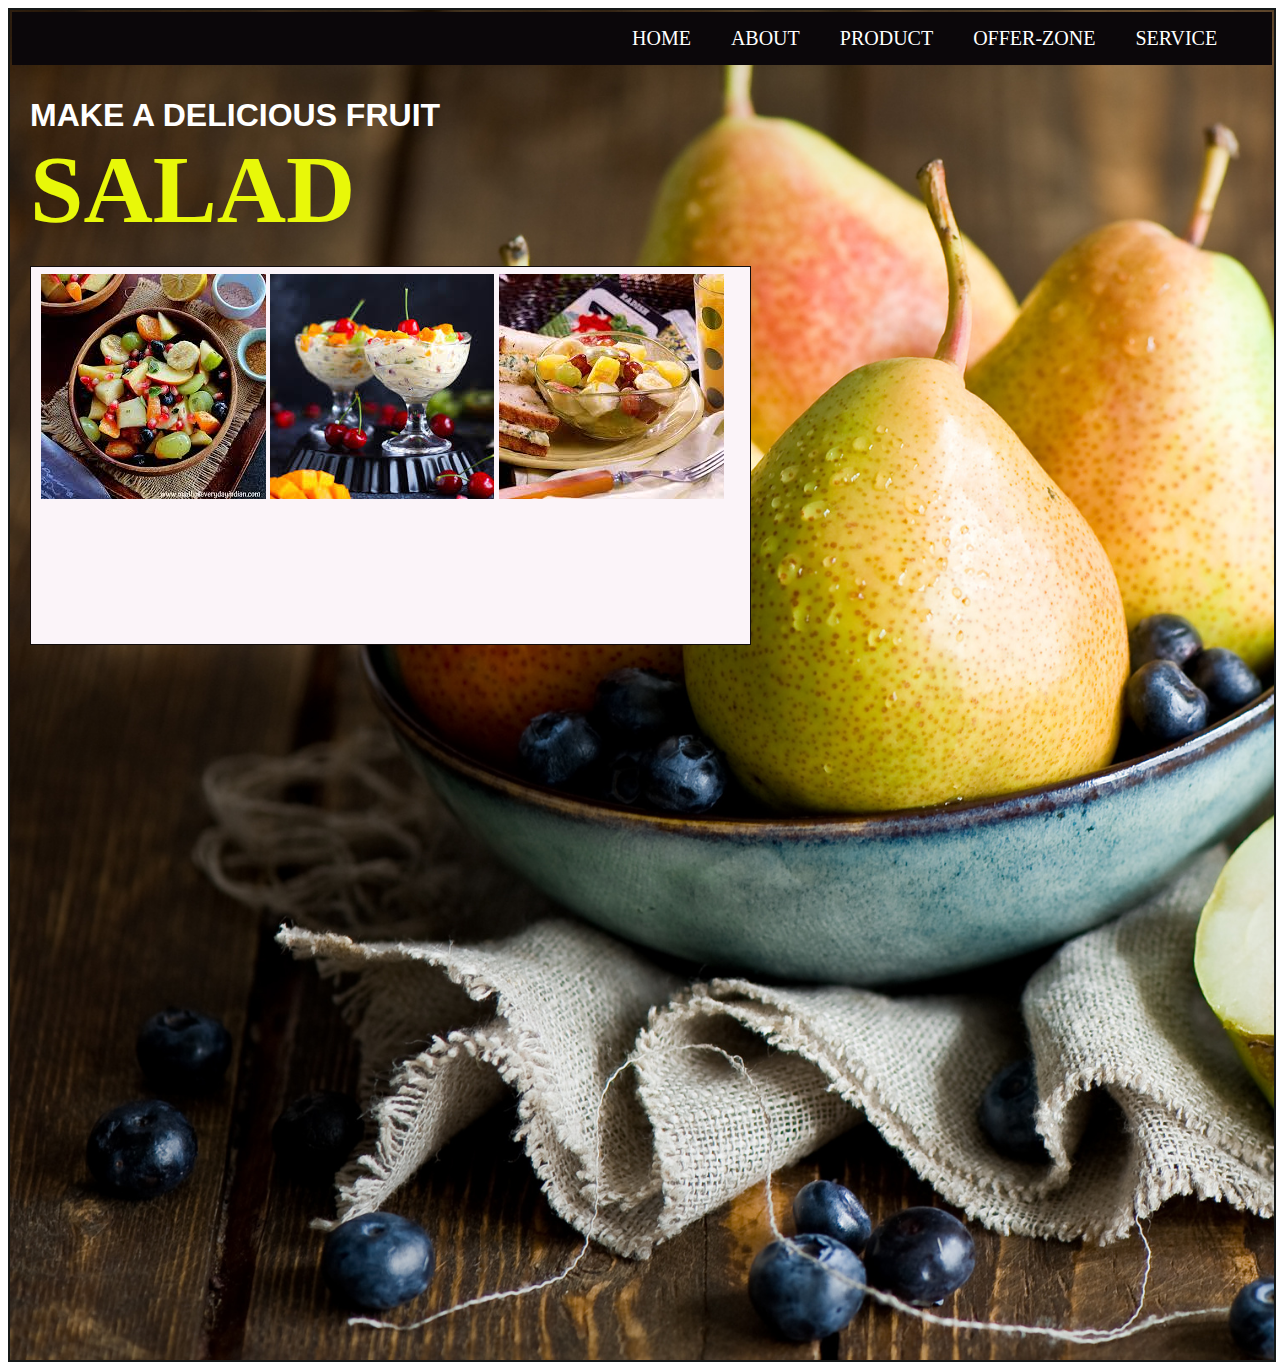
<file: index.html>
<!DOCTYPE html>
<html>
    <head>
        <title>Pear page </title>
        <link  rel="stylesheet" href="https://cdnjs.com/libraries/font-awesome">
        <link rel="stylesheet" href="css/pearstyle.css">

    </head>
    <body>
        <div class="page-wrapper">
            <div class="sticky">
                <nav class="nav-area">
                    <ul>
                        <li><a href="#">HOME</a></li>
                        <li><a href="about.html">ABOUT</a></li>
                        <li><a href="product.html">PRODUCT</a></li>
                        <li><a href="offer.html">offer-zone</a></li>
                        <li><a href="">SERVICE</a>
                            <ul>
                                <li><a href="https://www.tasteofhome.com/recipes/northwest-cherry-salsa/" target="_blank">SALSA</a></li>
                                <li><a href="https://www.tasteofhome.com/recipes/berry-white-ice-pops/" target="_blank">POPS</a></li>
                                <li><a href="https://www.tasteofhome.com/recipes/honey-yogurt-berry-salad/" target="_blank">SALAD</a></li>
                                <li><a href="https://www.tasteofhome.com/recipes/creamy-berry-smoothies/" target="_blank">SMOOTHIES</a></li>
                                <li><a href="https://www.tasteofhome.com/recipes/chili-lime-grilled-pineapple/" target="_blank">GRILLED</a></li>
                            </ul>     
                        </li>        
                                    
                    </ul>
                </nav>
            </div>
            <div class="home">
                <h1>MAKE A DELICIOUS FRUIT <span>SALAD</span></h1>
                <div class="items">
                    <img src="images/salad.jpg">
                    <img src="images/salad1.jpg">
                    <img src="images/salad2.jpg">

                </div>
            </div>   
            
               
               
               
        </div>

    </body>
</html>
</file>
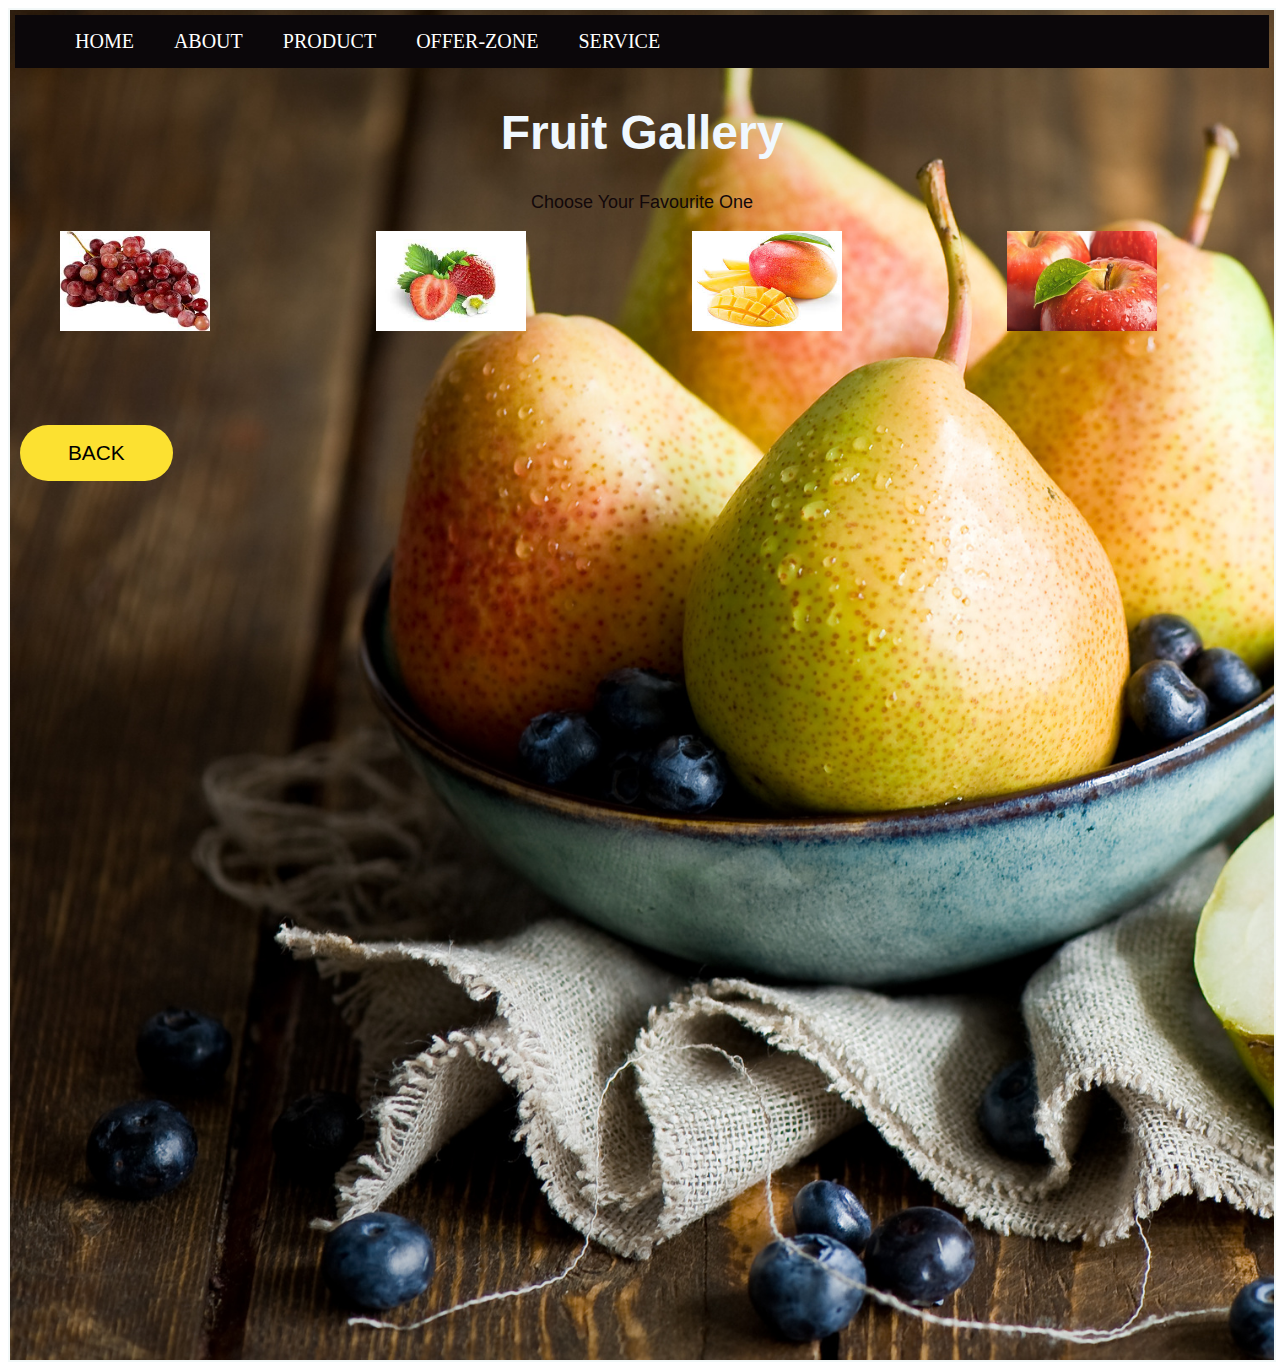
<file: gallery.html>
<!DOCTYPE html>
<html>
    <head>
        <title>Gallery</title>
        <link rel="stylesheet" href="css/gallerystyle.css">
    </head>
    <body>
        <header>

          <div class="container">
            <div class="sticky">
                <nav class="nav-area">
                            <ul>
                              <li><a href="index.html">HOME</a></li>
                              <li><a href="#">ABOUT</a></li>
                              <li><a href="index.html">PRODUCT</a></li>
                              <li><a href="#">offer-zone</a></li>
                              <li><a href="#">SERVICE</a></li>
                          </ul>
                </nav>
            </div>
                <div class="header">
                      <h1>Fruit Gallery</h1>
                      <p>Choose Your Favourite One</p>  
                </div>
                    <section>
                      <div class="dropdown">
                        <img src="images/grapes.jpg" alt="grapes" width="150" height="100">
                        <div class="dropdown-content">
                        <img src="images/grapes.jpg" alt="grapes" width="300" height="200">
                        <div class="desc">Delicious Grapes</div>
                        </div>
                      </div>
                      <div class="dropdown">
                        <img src="images/cherry.jpg" alt="grapes" width="150" height="100">
                        <div class="dropdown-content">
                        <img src="images/cherry.jpg" alt="grapes" width="300" height="200">
                        <div class="desc">Delicious cherry</div>
                        </div>
                      </div>
                      <div class="dropdown">
                        <img src="images/mango.jpg" alt="grapes" width="150" height="100">
                        <div class="dropdown-content">
                        <img src="images/mango.jpg" alt="grapes" width="300" height="200">
                        <div class="desc">Delicious Mango</div>
                        </div>
                      </div>
                      <div class="dropdown">
                        <img src="images/apple.jpg" alt="grapes" width="150" height="100">
                        <div class="dropdown-content">
                        <img src="images/apple.jpg" alt="grapes" width="300" height="200">
                        <div class="desc">Delicious Apple</div>
                        </div>
                      </div>
                    </section>
                    <div>
                      <a href="product.html">
                      <button>BACK</button></a>
                    </div>

          </div>
        </header>      
    </body> 
</html>
</file>
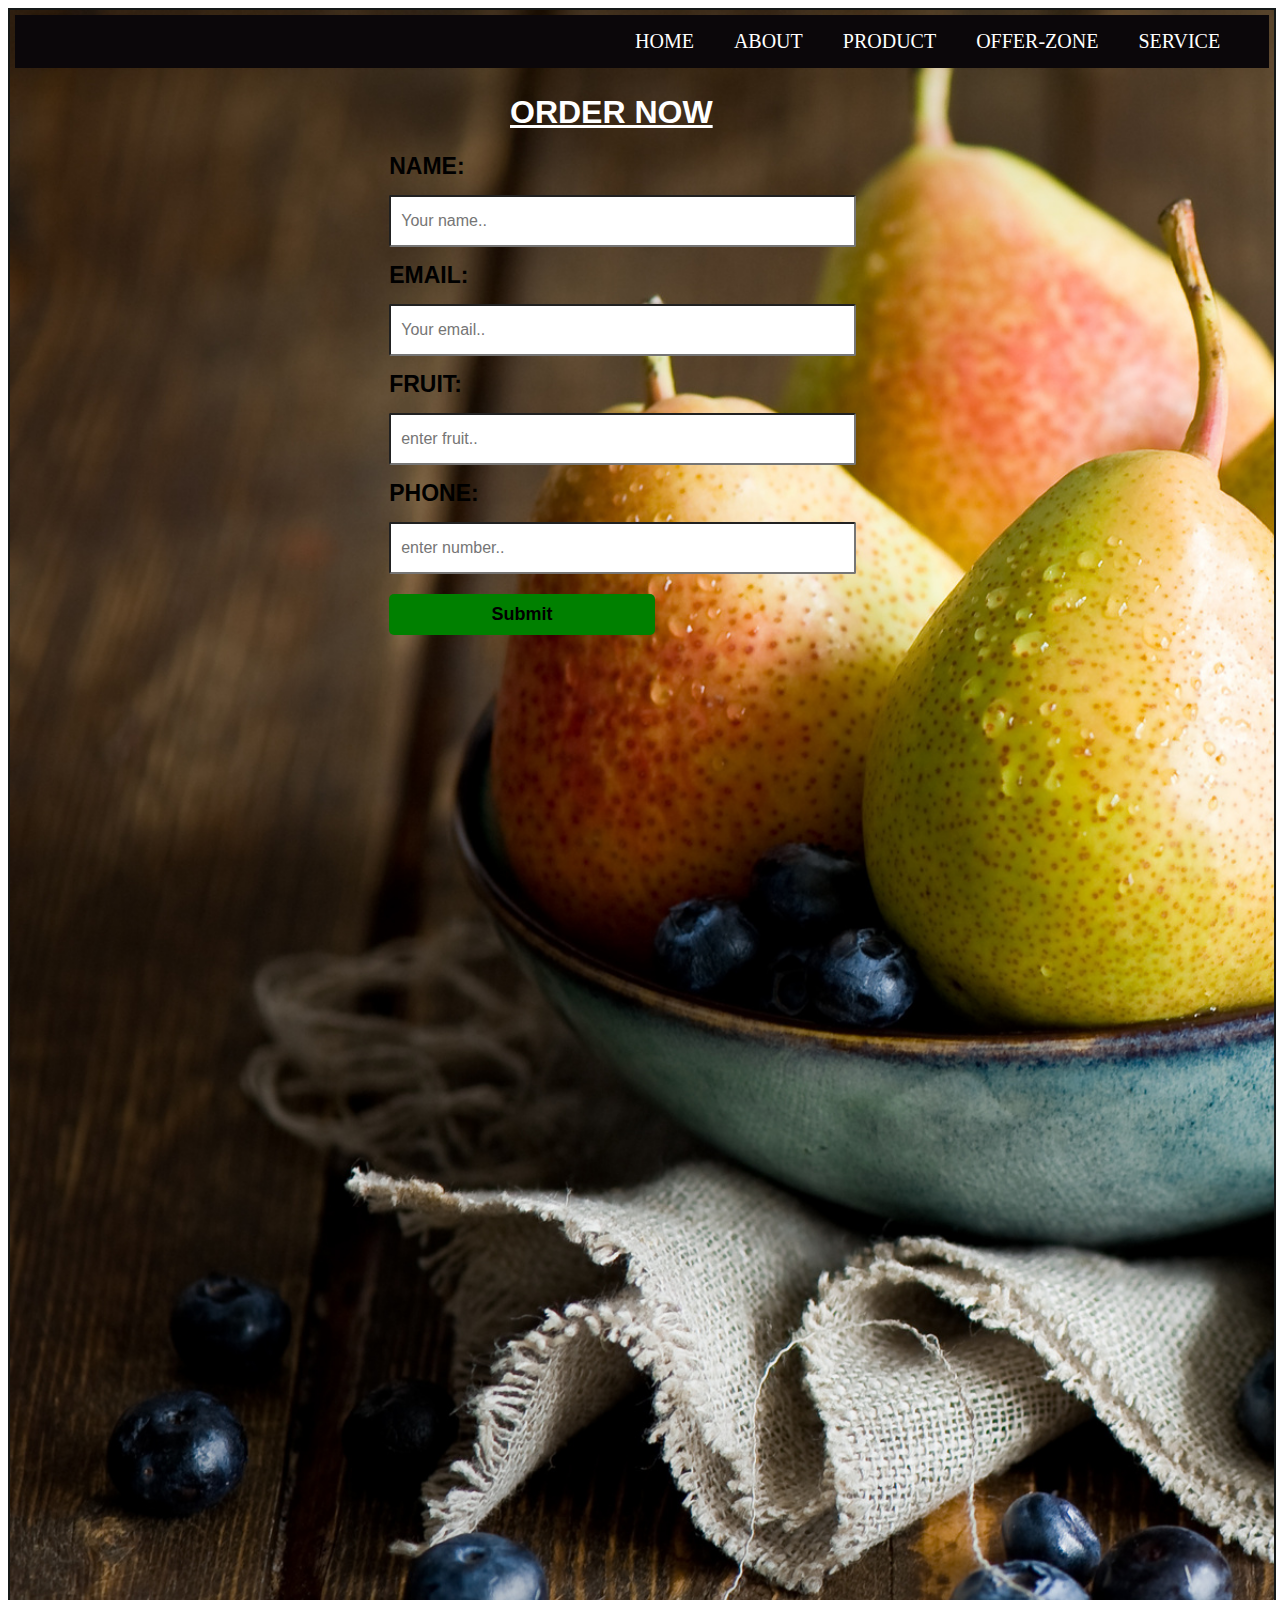
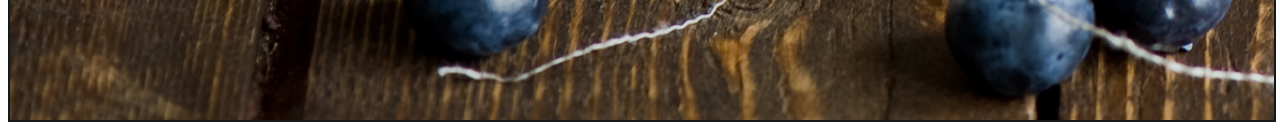
<file: offer.html>
<!DOCTYPE html>
<html>
    <head>
        <title>Offer Page</title>
        <link rel="stylesheet" href="css/offerstyles.css">
    </head>
    <body>
        <div class="page-wrapper">
            <div class="sticky">
                <nav class="nav-area">
                    <ul>
                        <li><a href="index.html">HOME</a></li>
                        <li><a href="#">ABOUT</a></li>
                        <li><a href="#">PRODUCT</a></li>
                        <li><a href="index.html">offer-zone</a></li>
                        <li><a href="#">SERVICE</a></li>
                    </ul> 
                </nav>  
            </div>           
                <div>
                    <h1><span>ORDER NOW</span></h1>
                </div>  
                <div class="style">
                    <form action="#" method="post">
                        <p>NAME:</p>
                        <input type="text" id="name" name="name" placeholder="Your name.." required>
                        <p>EMAIL:</p>
                        <input type="email" id="email" name="email" placeholder="Your email.." required>
                        <p>FRUIT:</p>
                        <input type="text" id="fruit" name="fruit" placeholder="enter fruit.." required>
                        <p>PHONE:</p>
                        <input type="text" id="phone" name="phone" placeholder="enter number.." required><br>
                        <button type="submit">Submit</button>
                    </form>
                </div>
               
    </body>
</html>
</file>
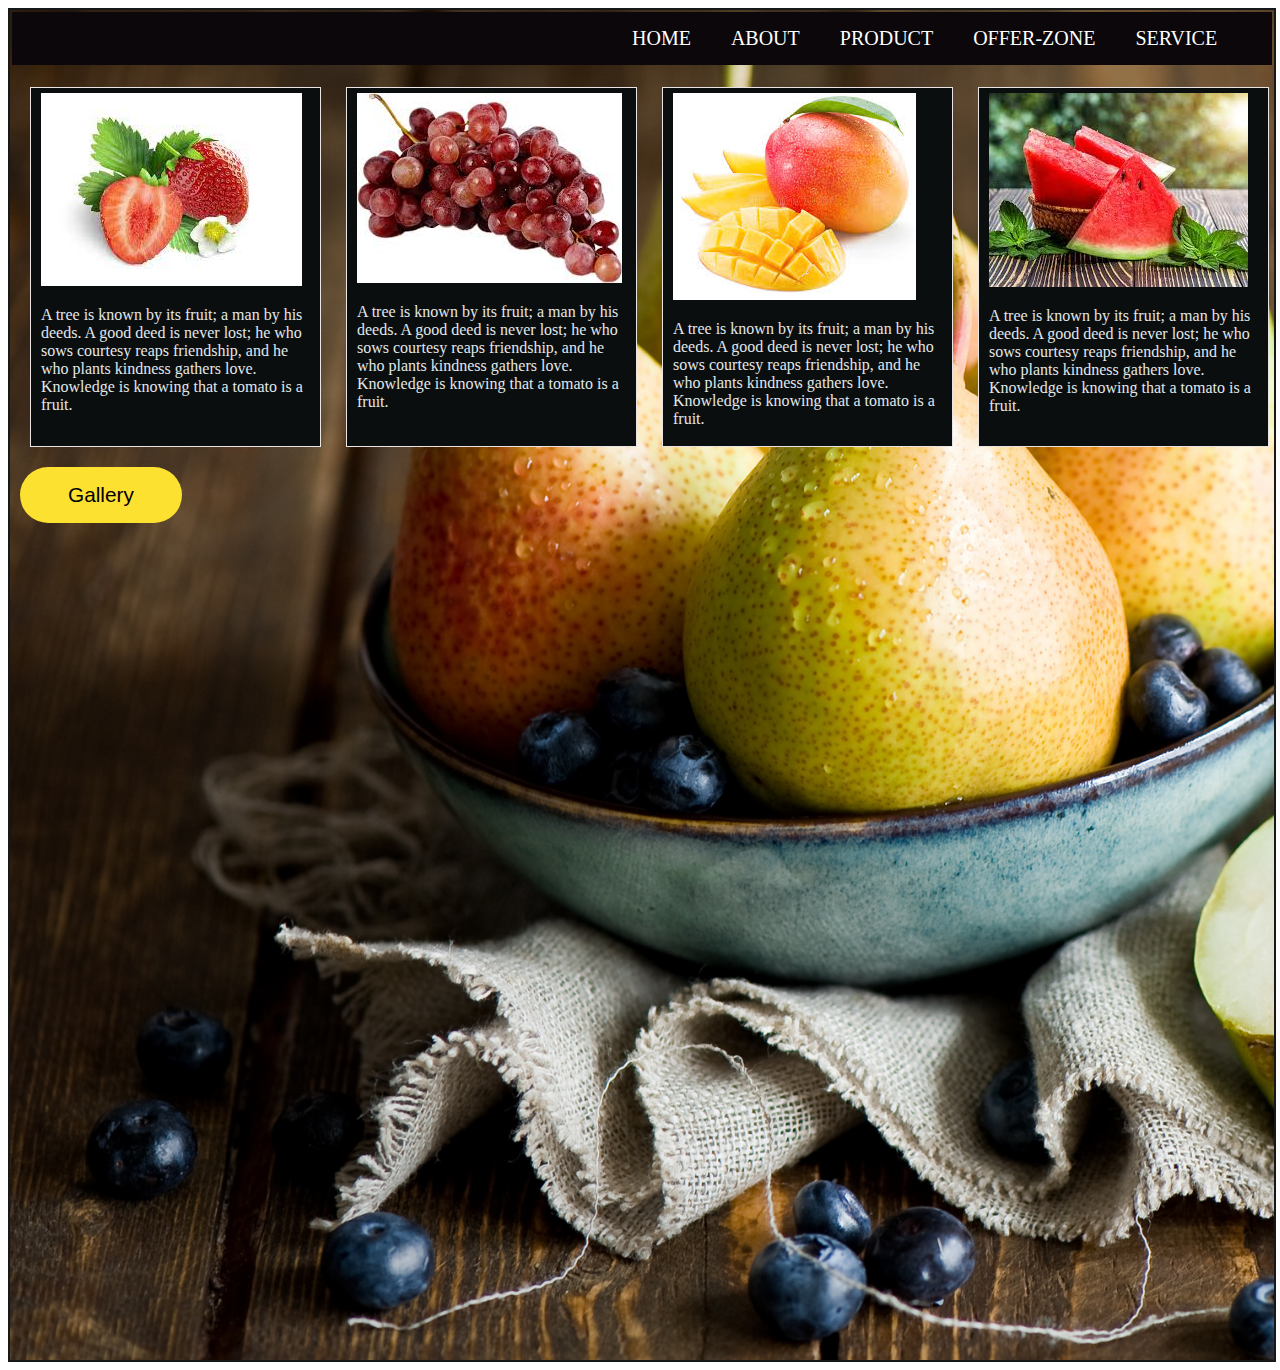
<file: product.html>
<!DOCTYPE html>
<html>
    <head>
        <title>Product page </title>
        <link rel="stylesheet" href="css/pearstyle.css">
    </head>
    <body>
        <div class="page-wrapper">
            <div class="sticky">
                <nav class="nav-area">
                            <ul>
                                <li><a href="index.html">HOME</a></li>
                                <li><a href="">ABOUT</a></li>
                                <li><a href="index.html">PRODUCT</a></li>
                                <li><a href="">OFFER-ZONE</a></li>
                                <li><a href="#">SERVICE</a></li>
                            </ul>
                </nav>
            </div>
                <section style="display: flex;">
                    <div class="float">
                        <img src="images/cherry.jpg">
                        <p>A tree is known by its fruit; a man by his deeds. A good deed is never lost; he who sows courtesy reaps friendship, and he who plants kindness gathers love. Knowledge is knowing that a tomato is a fruit.</p>
                    </div>
                    <div class="float">
                        <img src="images/grapes.jpg">
                        <p>A tree is known by its fruit; a man by his deeds. A good deed is never lost; he who sows courtesy reaps friendship, and he who plants kindness gathers love. Knowledge is knowing that a tomato is a fruit.</p>
                    </div>
                    <div class="float">
                        <img src="images/mango.jpg">
                        <p>A tree is known by its fruit; a man by his deeds. A good deed is never lost; he who sows courtesy reaps friendship, and he who plants kindness gathers love. Knowledge is knowing that a tomato is a fruit.</p>
                    </div>
                    <div class="float">
                        <img src="images/watermelon.jpg">
                        <p>A tree is known by its fruit; a man by his deeds. A good deed is never lost; he who sows courtesy reaps friendship, and he who plants kindness gathers love. Knowledge is knowing that a tomato is a fruit.</p></a>
                    </div>
                </section>
                <div>
                    <a href="gallery.html" target="_blank">
                    <button>Gallery</button></a>
                </div>
            
        </div>
    </body>    
</html>
</file>
<file: css/pearstyle.css>
body{
    font-family:Verdana, Geneva, Tahoma, sans-serif;
}
.page-wrapper{
    border-style: solid;
    border-color:rgb(21, 25, 25);
    border-width:2px;
    width:100%;
    height:150vh;
    background-image: url("../images/pear.jpg");
    background-repeat: no-repeat;
    background-size: cover;
}
a{
    font-size: 20px;
    text-transform: uppercase;
    font-family: 'Lucida Sans', 'Lucida Sans Regular';
}
.nav-area{
    background-color: #0b070a;
}
.nav-area:after{
    content:'';
    clear:both;
    display:block;
}
.nav-area ul{
    list-style:none;
    margin: 0;
    padding-left: 600px;
}
.nav-area >ul >li{
    float:left;
    position: relative;
}
.nav-area ul li a{
    text-decoration: none;
    color: #fff;
    padding: 15px 20px;
    display: block;
}
.nav-area ul li:hover a{
    background:rgb(239, 128, 206);
}
.nav-area ul ul{
    position: absolute;
    padding: 0;
    min-width:160px;
    display: none;
    top:100%;
    left:0;
}
.nav-area ul li:hover >ul{
    display: block;
}
.nav-area ul ul li:hover a{
    background: #64caec;
}
.nav-area ul ul li{
    position: relative;
}
.sticky{
        position: -webkit-sticky;
        position: sticky;
        top: 0;
        padding: 5px;
}

h1{
    color:#fff ;

}
span{
    font-family:cursive;
    font-size: 6rem;
    color: #e8f809;
    display: block;
    font-weight: 800;
}
button{
    background-color: #fce131;
    padding: 1rem 3rem;
    border-radius: 2rem;
    font-size: 1.3rem;
    border: 0;
    margin:10px;
}
.head{
    width: auto;
    margin: 0 50px;
}
.chat{
    position: fixed;
    right:80px;
    bottom:100px;
    width: 2%;
    height: 5%;
    margin-bottom: 100px;
    padding: 0 9px 40px 0px;
    margin-right:80px ;
}
.create{
    margin:0 90px;
}

.sticky{
  position: -webkit-sticky;
  position: sticky;
  top: 0;
  padding: 2px;
}
.float{
    border:1px solid;
    border-color:rgb(235, 228, 228);
    font-family:'Lucida Sans';
    color: #e2e8eb;
    background-color: rgb(11, 14, 14);
    align-items:center;
    justify-items: center;
    margin: 20px 5px 10px 20px;
    padding: 5px 10px 2px 10px;
    
}
.fruit{
    border: solid;
    border-color:rgb(17, 12, 12);
    border-width:1px;
    width: 80%;
    font-family:'Lucida Sans';
    color: #0d090c;
    position: absolute;
    height: 50vh;
    margin-top:100px;
    margin-left:100px;
    padding: 7px 30px 2px 10px;
    background-color: rgb(240, 252, 252);
    background-repeat: no-repeat;
    background-size: cover;
}
center{
    margin-top: 5px;
    text-decoration: underline;
    color: #f2f1f5;
    font-size: larger;
}

.home{
    margin-left: 20px;
    margin-top: 30px;
}
.items{
    border: solid;
    border-color:rgb(17, 12, 12);
    border-width:1px;
    width: 57%;
    height: 41vh;
    padding: 7px 0 1px 10px;
    background-color: #fbf4f9;
}
.dropdown{
    display: none;
}
.page-wrapper ul li:hover .dropdown{
    display: block;
    position: absolute;
    background: rgb(21, 25, 25);
    margin-top: 15px;
    margin-left: -15px;
}
.grid-container {
    display: grid;
    height: 400px;
    width: 80%;
    margin-left: 100px;
    align-content: space-around;
    grid-template-columns: auto auto auto;
    gap: 20px;
    background-color: #0b0c0c;
    padding: 10px;
  }
  
  .grid-container > div {
    background-color: rgba(255, 255, 255, 0.8);
    text-align: center;
    padding: 20px 0;
    font-size: 30px;
  }
</file>
<file: css/gallerystyle.css>
.header {
    font-family:'Arial Narrow Bold', sans-serif;
    text-align: center;
    align-items: center;
    color: aliceblue;
    font-size:x-large;
    justify-content: space-between;
  
  }
  .header p{
    color: rgb(18, 8, 10);
    font-size:large;
    font-family:'Lucida Sans', 'Lucida Sans Regular', 'Lucida Grande', 'Lucida Sans Unicode', Geneva, Verdana, sans-serif;
  }
  
.container{
    border-style: solid;
    border-color:rgb(242, 248, 248);
    border-width:2px;
    width:100%;
    height:150vh;
    background-image: url("../images/pear.jpg");
    background-repeat: no-repeat;
    background-size: cover;
}
section{
  display: flex;
  padding-right: 1px;
  align-items: center;
}
.dropdown {
  position: relative;
  display: inline-block;
  margin-left: 50px;
  width:400%;
}

.dropdown-content {
  display: none;
  position: absolute;
  background-color: #f0e7e7;
  min-width: 160px;
  box-shadow: 0px 8px 16px 0px rgba(0,0,0,0.2);
  z-index: 1;
}

.dropdown:hover .dropdown-content {
  display: block;
}

.desc {
  font-family: Verdana, Geneva, Tahoma, sans-serif;
  font-size:100;
  padding: 15px;
  text-align: center;
}

a{
  font-size: 20px;
  text-transform: uppercase;
  font-family: 'Lucida Sans', 'Lucida Sans Regular';
}
.nav-area{
  background-color: #0b070a;
}
.nav-area:after{
  content:'';
  clear:both;
  display: block;
}
.nav-area ul{
  list-style:none;
  margin: 0;
}
.nav-area >ul >li{
  float:left;
  position: relative;
}
.nav-area ul li a{
  text-decoration: none;
  color: #fff;
  padding: 15px 20px;
  display: block;
}
.nav-area ul li:hover a{
  background:rgb(239, 128, 206);
}
.nav-area ul ul{
  position: absolute;
  padding: 0;
  min-width:160px;
  display: none;
  top:100%;
  left:0;
}
.nav-area ul li:hover >ul{
  display: block;
}
.nav-area ul ul li:hover a{
  background: #64caec;
}
.nav-area ul ul li{
  position: relative;
}
button{
  background-color: #fce131;
  padding: 1rem 3rem;
  border-radius: 2rem;
  font-size: 1.3rem;
  border: 0;
  margin-top:90px;
  margin-left: 10px;
}

.sticky{
  position: -webkit-sticky;
  position: sticky;
  top: 0;
  padding: 5px;
}
/* applaying for gallery page*/
@media screen and (max-width:500px){
  section{
    display:inline;
  }
 
}
</file>
<file: css/offerstyles.css>
.page-wrapper{
    border-style: solid;
    border-color:rgb(21, 25, 25);
    border-width:2px;
    width:100%;
    height:190vh;
    background-image: url("../images/pear.jpg");
    background-repeat: no-repeat;
    background-size: cover;
}
a{
    font-size: 20px;
    text-transform: uppercase;
    font-family: 'Lucida Sans', 'Lucida Sans Regular';
}
.nav-area{
    background-color: #0b070a;
    background-size: cover;
}
.nav-area:after{
    content:'';
    clear:both;
    display: block;
}
.nav-area ul{
    list-style:none;
    margin: 0;
    padding-left: 600px;
}
.nav-area >ul >li{
    float:left;
    position: relative;
}
.nav-area ul li a{
    text-decoration: none;
    color: #fff;
    padding: 15px 20px;
    display: block;
}
.nav-area ul li:hover a{
    background:rgb(239, 128, 206);
}
span{
    font-family:'Lucida Sans', 'Lucida Sans Regular', 'Lucida Grande', 'Lucida Sans Unicode', Geneva, Verdana, sans-serif;
    color: #ffff;
   margin-left: 500px;
   text-decoration: underline;
}
span:hover{
    color: rgb(9, 9, 13);
}

.sticky{
    position: -webkit-sticky;
    position: sticky;
    top: 0;
    padding: 5px;
}
.style{
    margin-left: 30%;
    font-family: Verdana, Geneva, Tahoma, sans-serif;
}
.style p{
    font-size:23px;
    font-weight: bold;
    margin: 15px 0;

}
.style input{
    font-size: 16px;
    padding: 15px 10px;
    width: 50%;
    border: 10x;
    border-radius: 2px;
    outline: none;
}
.style button{
    font-size: 18px;
    font-weight: bold;
    margin: 20px 0;
    padding: 10px 15px;
    width: 30%;
    border: 0;
    border-radius: 5px;
    background-color: green;
}
.style button:hover{
    color: rgb(241, 237, 247);
}
input[type=submit] :hover{
    background-color: chartreuse;
}
</file>
